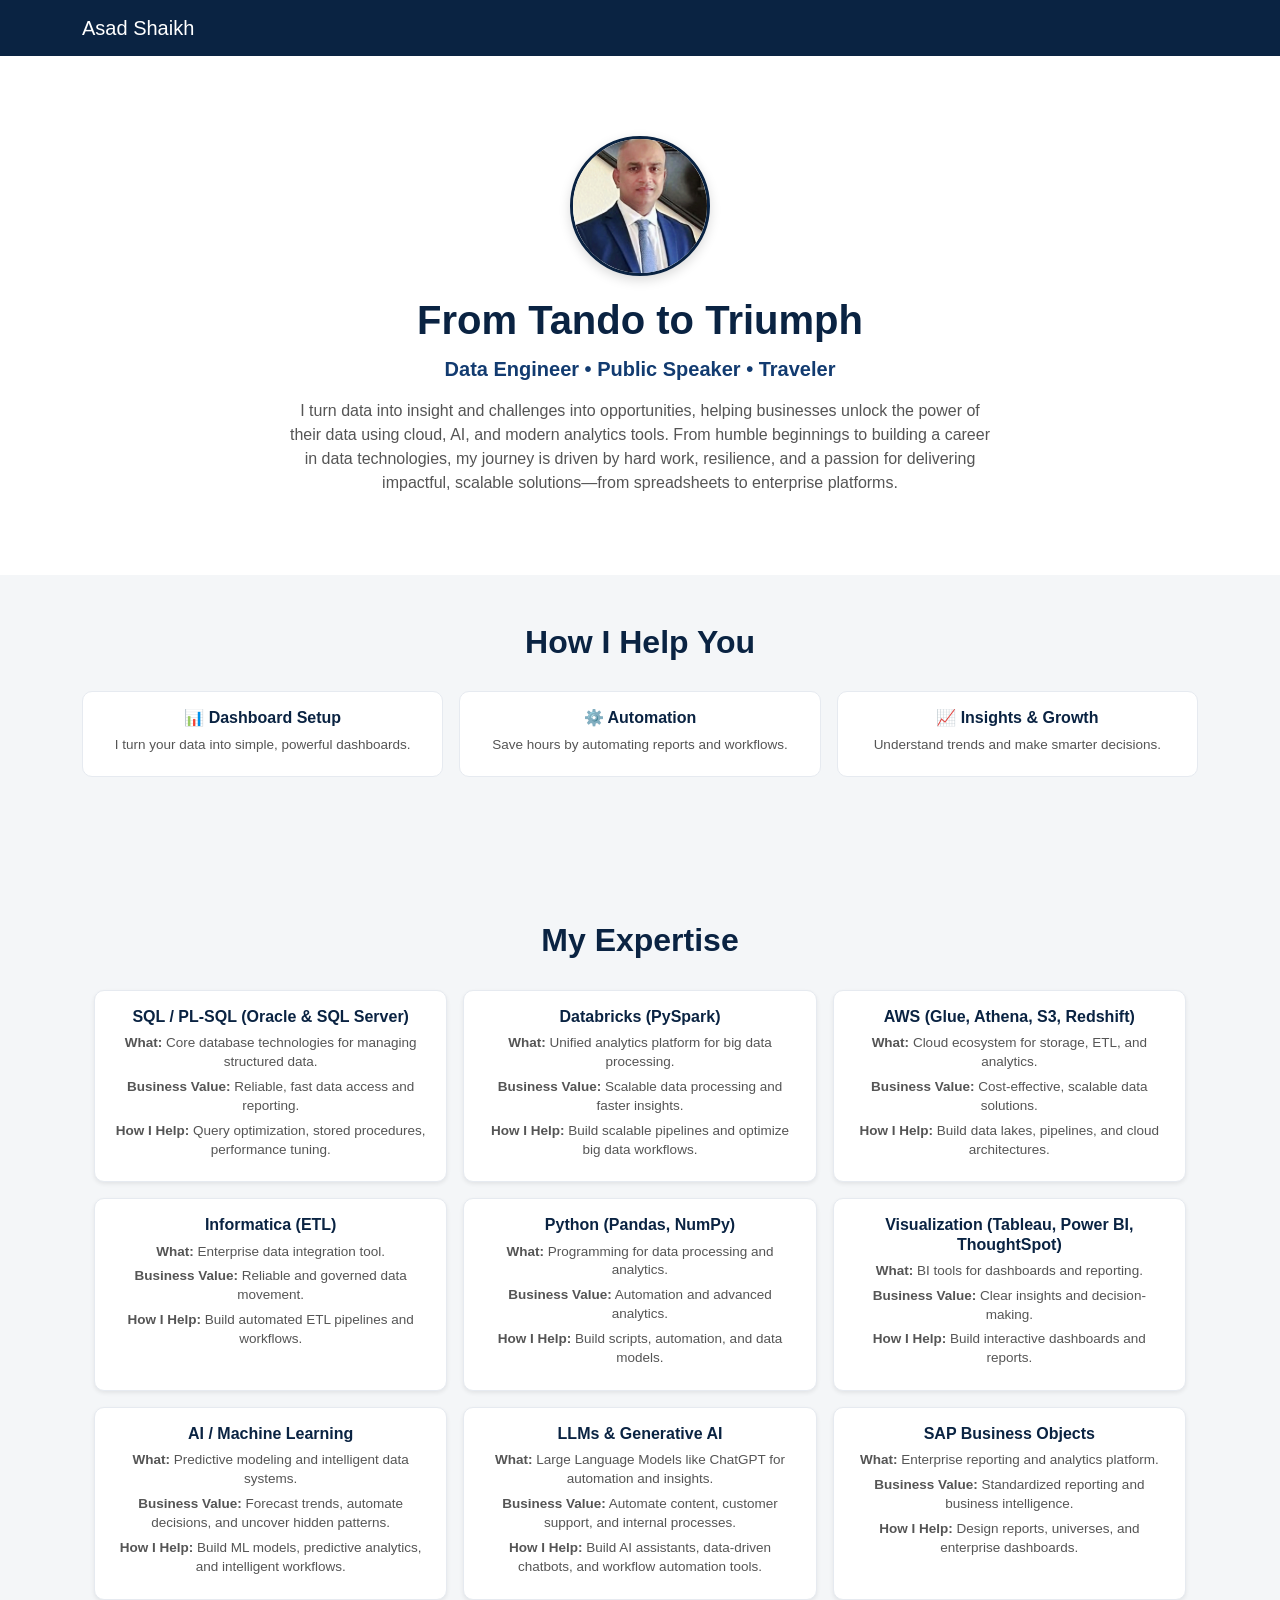
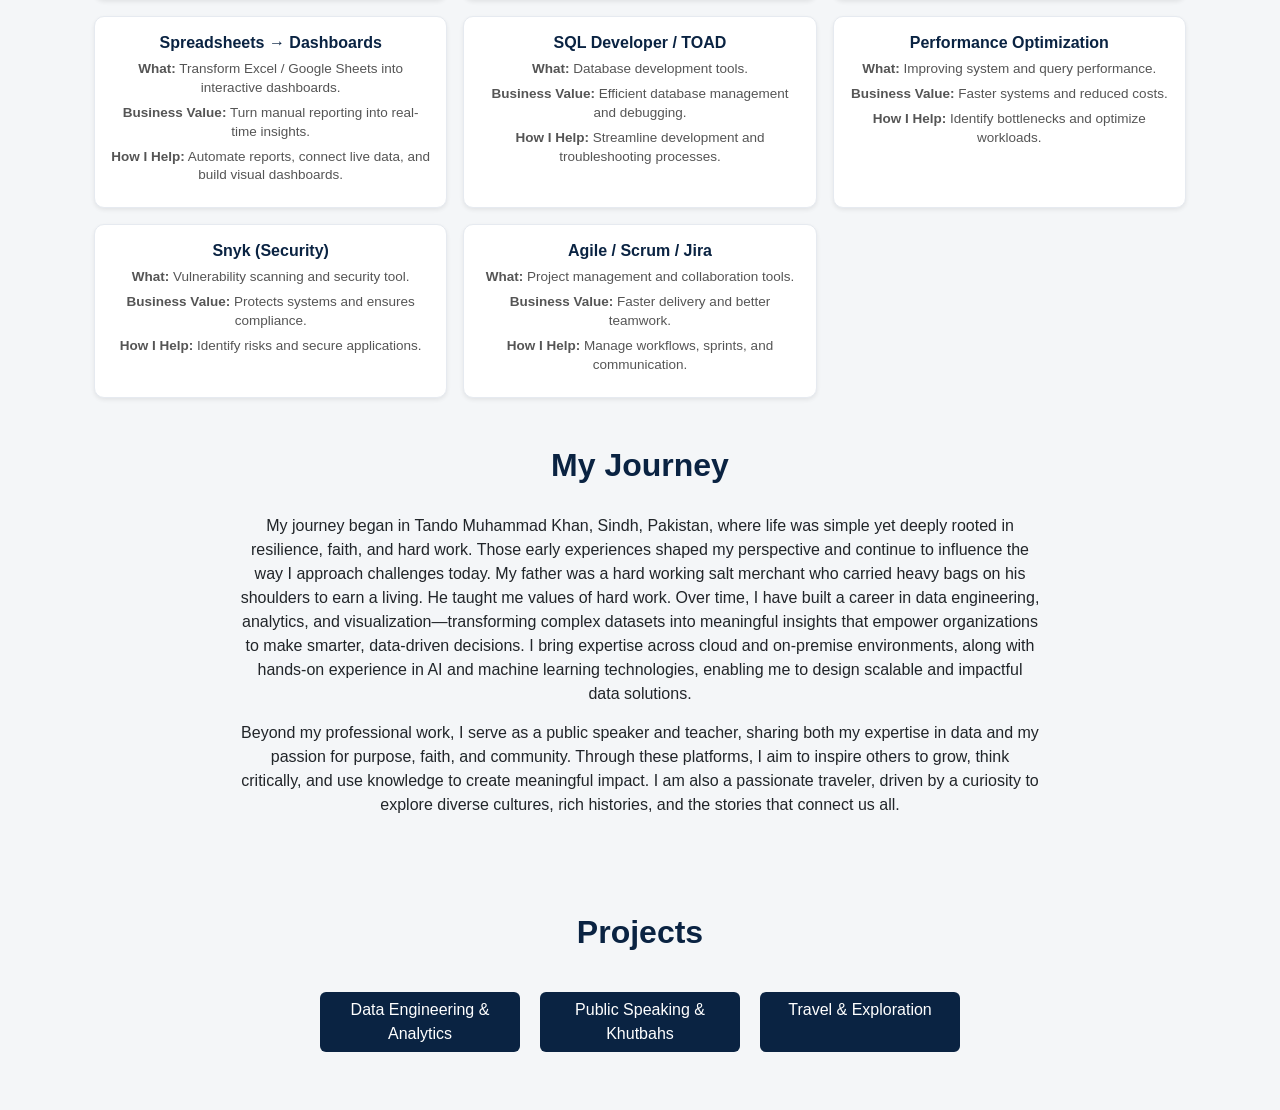
<file: index.html>
<!DOCTYPE html>
<html lang="en">

<head>
<meta charset="UTF-8">
<meta name="viewport" content="width=device-width, initial-scale=1">

<title>Asad Shaikh</title>

<link href="https://cdn.jsdelivr.net/npm/bootstrap@5.3.2/dist/css/bootstrap.min.css" rel="stylesheet">

<style>
body{
    background:#f4f6f8;
    font-family: Arial, Helvetica, sans-serif;
}

/* NAVBAR */
.navbar{
    background:#0a2342 !important;
}

/* HERO */
.hero{
    padding:80px 20px;
    text-align:center;
    background:white;
}

.hero img{
    width:140px;
    height:140px;           /* force equal height */
    object-fit:cover;       /* prevents stretching */
    border-radius:50%;      /* perfect circle */
    margin-bottom:20px;

    border:3px solid #0a2342;  /* optional: clean frame */
    box-shadow:0 4px 12px rgba(0,0,0,0.15); /* crisp look */
}

.card{
    border:1px solid #e6eaf0;          /* subtle border */
    border-radius:10px;                /* slightly tighter */
    padding:16px;                      /* smaller padding */
    transition:all 0.25s ease;
    background:#ffffff;
}

/* tighter text inside cards */
.card h5{
    font-size:16px;
    font-weight:600;
    margin-bottom:8px;
    color:#0a2342;
}

.card p{
    font-size:13.5px;
    margin-bottom:6px;
    color:#555;
    line-height:1.4;
}

/* hover effect (clean, not too heavy) */
.card:hover{
    transform:translateY(-4px);
    box-shadow:0 6px 14px rgba(0,0,0,0.08);
    border-color:#d0d7e2;
}

.hero h1{
    font-weight:700;
    color:#0a2342;
}

.hero-tagline{
    font-size:20px;
    font-weight:600;
    color:#123b70;
    margin-top:10px;
}

.hero-sub{
    max-width:700px;
    margin:auto;
    margin-top:15px;
    font-size:16px;
    color:#555;
}

/* SECTION TITLE */
.section-title{
    color:#0a2342;
    font-weight:700;
    margin-bottom:30px;
}

/* PASSION BUTTONS */
.passion-btn{
    width:200px;
    margin:10px;
}

/* BUTTON */
.btn-primary{
    background:#0a2342;
    border:none;
}

.btn-primary:hover{
    background:#123b70;
}

<button onclick="goToDashboard()" style="padding:12px 20px; font-size:16px;">
  Go to BCC Stats
</button>
</style>

</head>

<body>

<!-- NAVBAR -->
<nav class="navbar navbar-dark">
<div class="container">
<a class="navbar-brand" href="#">Asad Shaikh</a>
</div>
</nav>

<!-- HERO SECTION -->
<section class="hero">
<div class="container">

<img src="asadushaikh.jpg" alt="Asad Shaikh">

<h1>From Tando to Triumph</h1>

<div class="hero-tagline">
Data Engineer • Public Speaker • Traveler 
</div>

<p class="hero-sub">
I turn data into insight and challenges into opportunities, helping businesses unlock the power of their data using cloud, AI, and modern analytics tools. 
From humble beginnings to building a career in data technologies, my journey is driven by hard work, resilience, and a passion for delivering impactful, scalable solutions—from spreadsheets to enterprise platforms.
</p>

</div>
</section>

<section class="container py-5 text-center">
  <h2 class="section-title">How I Help You</h2>

  <div class="row g-3">

    <div class="col-md-4">
      <div class="card p-3">
        <h5>📊 Dashboard Setup</h5>
        <p>I turn your data into simple, powerful dashboards.</p>
      </div>
    </div>

    <div class="col-md-4">
      <div class="card p-3">
        <h5>⚙️ Automation</h5>
        <p>Save hours by automating reports and workflows.</p>
      </div>
    </div>

    <div class="col-md-4">
      <div class="card p-3">
        <h5>📈 Insights & Growth</h5>
        <p>Understand trends and make smarter decisions.</p>
      </div>
    </div>

  </div>
</section>


<!-- ABOUT / STORY -->
<section class="p-5 text-center">
<div class="container">

<!-- DATA TOOLS SECTION -->
<section class="container py-5">
  <h2 class="section-title text-center">My Expertise</h2>

  <div class="row g-3">

    <!-- CARD -->
    <div class="col-md-6 col-lg-4">
      <div class="card h-100 shadow-sm p-3">
        <h5>SQL / PL-SQL (Oracle & SQL Server)</h5>
        <p><strong>What:</strong> Core database technologies for managing structured data.</p>
        <p><strong>Business Value:</strong> Reliable, fast data access and reporting.</p>
        <p><strong>How I Help:</strong> Query optimization, stored procedures, performance tuning.</p>
      </div>
    </div>

    <div class="col-md-6 col-lg-4">
      <div class="card h-100 shadow-sm p-3">
        <h5>Databricks (PySpark)</h5>
        <p><strong>What:</strong> Unified analytics platform for big data processing.</p>
        <p><strong>Business Value:</strong> Scalable data processing and faster insights.</p>
        <p><strong>How I Help:</strong> Build scalable pipelines and optimize big data workflows.</p>
      </div>
    </div>

    <div class="col-md-6 col-lg-4">
      <div class="card h-100 shadow-sm p-3">
        <h5>AWS (Glue, Athena, S3, Redshift)</h5>
        <p><strong>What:</strong> Cloud ecosystem for storage, ETL, and analytics.</p>
        <p><strong>Business Value:</strong> Cost-effective, scalable data solutions.</p>
        <p><strong>How I Help:</strong> Build data lakes, pipelines, and cloud architectures.</p>
      </div>
    </div>

    <div class="col-md-6 col-lg-4">
      <div class="card h-100 shadow-sm p-3">
        <h5>Informatica (ETL)</h5>
        <p><strong>What:</strong> Enterprise data integration tool.</p>
        <p><strong>Business Value:</strong> Reliable and governed data movement.</p>
        <p><strong>How I Help:</strong> Build automated ETL pipelines and workflows.</p>
      </div>
    </div>

    <div class="col-md-6 col-lg-4">
      <div class="card h-100 shadow-sm p-3">
        <h5>Python (Pandas, NumPy)</h5>
        <p><strong>What:</strong> Programming for data processing and analytics.</p>
        <p><strong>Business Value:</strong> Automation and advanced analytics.</p>
        <p><strong>How I Help:</strong> Build scripts, automation, and data models.</p>
      </div>
    </div>

    <div class="col-md-6 col-lg-4">
      <div class="card h-100 shadow-sm p-3">
        <h5>Visualization (Tableau, Power BI, ThoughtSpot)</h5>
        <p><strong>What:</strong> BI tools for dashboards and reporting.</p>
        <p><strong>Business Value:</strong> Clear insights and decision-making.</p>
        <p><strong>How I Help:</strong> Build interactive dashboards and reports.</p>
      </div>
    </div>
	<!-- AI / MACHINE LEARNING -->
	<div class="col-md-6 col-lg-4">
	  <div class="card h-100 shadow-sm p-3">
		<h5>AI / Machine Learning</h5>
		<p><strong>What:</strong> Predictive modeling and intelligent data systems.</p>
		<p><strong>Business Value:</strong> Forecast trends, automate decisions, and uncover hidden patterns.</p>
		<p><strong>How I Help:</strong> Build ML models, predictive analytics, and intelligent workflows.</p>
	  </div>
	</div>

	<!-- LLM / GENERATIVE AI -->
	<div class="col-md-6 col-lg-4">
	  <div class="card h-100 shadow-sm p-3">
		<h5>LLMs & Generative AI</h5>
		<p><strong>What:</strong> Large Language Models like ChatGPT for automation and insights.</p>
		<p><strong>Business Value:</strong> Automate content, customer support, and internal processes.</p>
		<p><strong>How I Help:</strong> Build AI assistants, data-driven chatbots, and workflow automation tools.</p>
	  </div>
	</div>

	<!-- SAP BUSINESS OBJECTS -->
	<div class="col-md-6 col-lg-4">
	  <div class="card h-100 shadow-sm p-3">
		<h5>SAP Business Objects</h5>
		<p><strong>What:</strong> Enterprise reporting and analytics platform.</p>
		<p><strong>Business Value:</strong> Standardized reporting and business intelligence.</p>
		<p><strong>How I Help:</strong> Design reports, universes, and enterprise dashboards.</p>
	  </div>
	</div>

	<!-- SPREADSHEETS TO DASHBOARDS -->
	<div class="col-md-6 col-lg-4">
	  <div class="card h-100 shadow-sm p-3">
		<h5>Spreadsheets → Dashboards</h5>
		<p><strong>What:</strong> Transform Excel / Google Sheets into interactive dashboards.</p>
		<p><strong>Business Value:</strong> Turn manual reporting into real-time insights.</p>
		<p><strong>How I Help:</strong> Automate reports, connect live data, and build visual dashboards.</p>
	  </div>
	</div>
		<div class="col-md-6 col-lg-4">
		  <div class="card h-100 shadow-sm p-3">
			<h5>SQL Developer / TOAD</h5>
			<p><strong>What:</strong> Database development tools.</p>
			<p><strong>Business Value:</strong> Efficient database management and debugging.</p>
			<p><strong>How I Help:</strong> Streamline development and troubleshooting processes.</p>
		  </div>
		</div>

    <div class="col-md-6 col-lg-4">
      <div class="card h-100 shadow-sm p-3">
        <h5>Performance Optimization</h5>
        <p><strong>What:</strong> Improving system and query performance.</p>
        <p><strong>Business Value:</strong> Faster systems and reduced costs.</p>
        <p><strong>How I Help:</strong> Identify bottlenecks and optimize workloads.</p>
      </div>
    </div>

    <div class="col-md-6 col-lg-4">
      <div class="card h-100 shadow-sm p-3">
        <h5>Snyk (Security)</h5>
        <p><strong>What:</strong> Vulnerability scanning and security tool.</p>
        <p><strong>Business Value:</strong> Protects systems and ensures compliance.</p>
        <p><strong>How I Help:</strong> Identify risks and secure applications.</p>
      </div>
    </div>

    <div class="col-md-6 col-lg-4">
      <div class="card h-100 shadow-sm p-3">
        <h5>Agile / Scrum / Jira</h5>
        <p><strong>What:</strong> Project management and collaboration tools.</p>
        <p><strong>Business Value:</strong> Faster delivery and better teamwork.</p>
        <p><strong>How I Help:</strong> Manage workflows, sprints, and communication.</p>
      </div>
    </div>

  </div>
</section>

<h2 class="section-title">My Journey</h2>

<p style="max-width:800px; margin:auto;">
My journey began in Tando Muhammad Khan, Sindh, Pakistan, where life was simple yet deeply rooted in resilience, faith, and hard work. 
Those early experiences shaped my perspective and continue to influence the way I approach challenges today.
My father was a hard working salt merchant who carried heavy bags on his shoulders to earn a living. He taught me values of hard work.
Over time, I have built a career in data engineering, analytics, and visualization—transforming complex datasets into meaningful insights that empower organizations to make smarter, data-driven decisions. 
I bring expertise across cloud and on-premise environments, along with hands-on experience in AI and machine learning technologies, enabling me to design scalable and impactful data solutions.
</p>

<p style="max-width:800px; margin:auto; margin-top:15px;">
Beyond my professional work, I serve as a public speaker and teacher, sharing both my expertise in data and my passion for purpose, faith, and community. 
Through these platforms, I aim to inspire others to grow, think critically, and use knowledge to create meaningful impact.
I am also a passionate traveler, driven by a curiosity to explore diverse cultures, rich histories, and the stories that connect us all.
</p>

</div>
</section>

<!-- PASSIONS -->
<section class="p-5 text-center">
<div class="container">

<h2 class="section-title">Projects</h2>

<div class="d-flex justify-content-center flex-wrap">

<a href="data/" class="btn btn-primary passion-btn">
Data Engineering & Analytics
</a>

<a href="publicspeaking/" class="btn btn-primary passion-btn">
Public Speaking & Khutbahs
</a>

<a href="travel/" class="btn btn-primary passion-btn">
Travel & Exploration
</a>

</div>

</div>
</section>

</body>
</html>
</file>
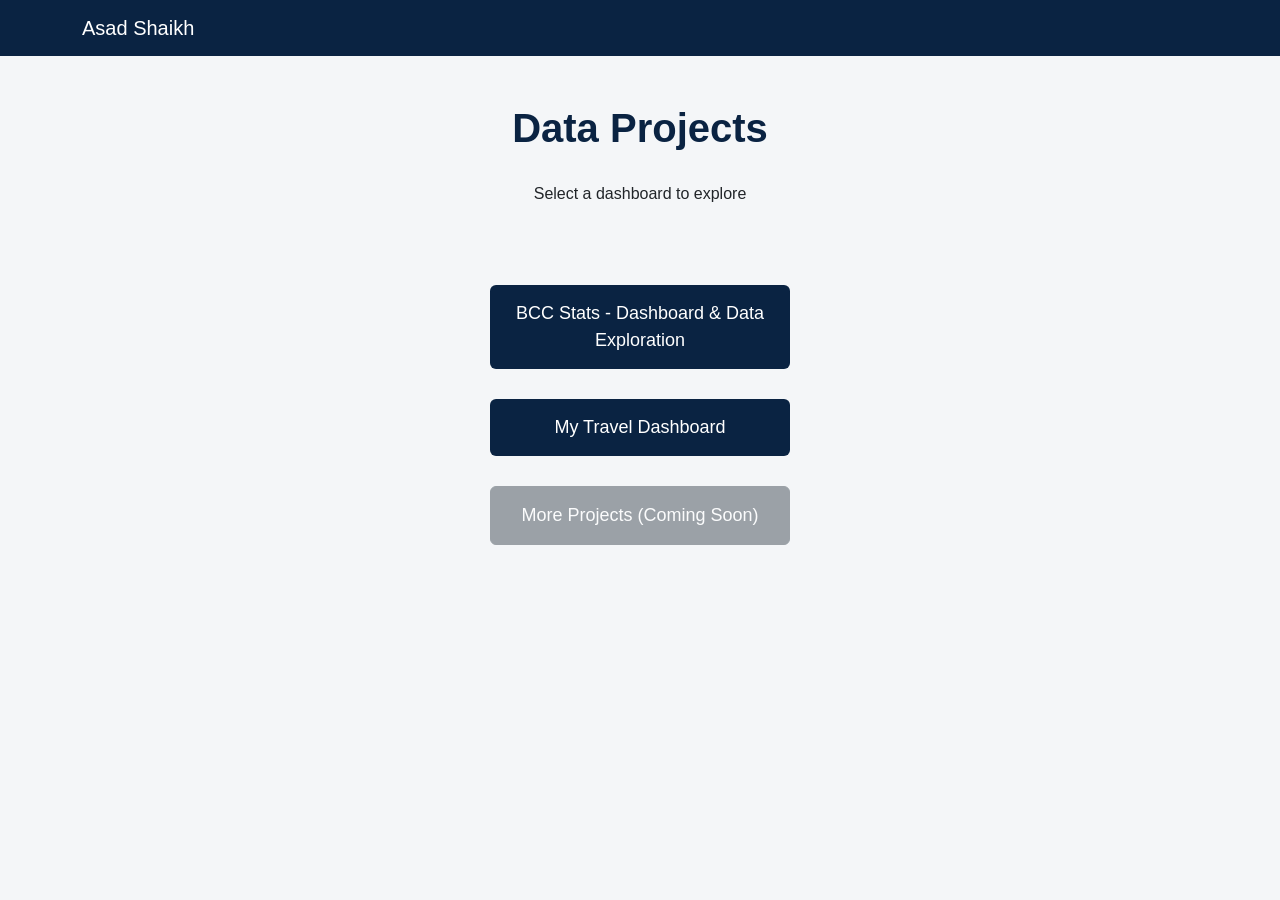
<file: data/index.html>
<!DOCTYPE html>
<html lang="en">

<head>
<meta charset="UTF-8">
<meta name="viewport" content="width=device-width, initial-scale=1">

<title>Data Projects | Asad Shaikh</title>

<link href="https://cdn.jsdelivr.net/npm/bootstrap@5.3.2/dist/css/bootstrap.min.css" rel="stylesheet">

<style>
body{
    background:#f4f6f8;
    font-family: Arial, Helvetica, sans-serif;
}

/* NAVBAR */
.navbar{
    background:#0a2342 !important;
}

/* SECTION */
.section-title{
    color:#0a2342;
    font-weight:700;
    margin-bottom:30px;
}

/* BUTTON STYLE */
.project-btn{
    width:300px;
    padding:15px;
    margin:15px;
    font-size:18px;
}

/* BUTTON COLORS */
.btn-primary{
    background:#0a2342;
    border:none;
}

.btn-primary:hover{
    background:#123b70;
}
</style>

</head>

<body>

<!-- NAVBAR -->
<nav class="navbar navbar-dark">
<div class="container">
<a class="navbar-brand" href="../">Asad Shaikh</a>
</div>
</nav>

<!-- HEADER -->
<section class="p-5 text-center">
<div class="container">

<h1 class="section-title">Data Projects</h1>
<p>Select a dashboard to explore</p>

</div>
</section>

<!-- BUTTONS -->
<section class="text-center pb-5">
<div class="container">

<div class="d-flex flex-column align-items-center">

<a href="../bcc" class="btn btn-primary project-btn">
BCC Stats - Dashboard & Data Exploration
</a>

<a href="travel/" class="btn btn-primary project-btn">
My Travel Dashboard
</a>

<button class="btn btn-secondary project-btn" disabled>
More Projects (Coming Soon)
</button>

</div>

</div>
</section>

</body>
</html>
</file>
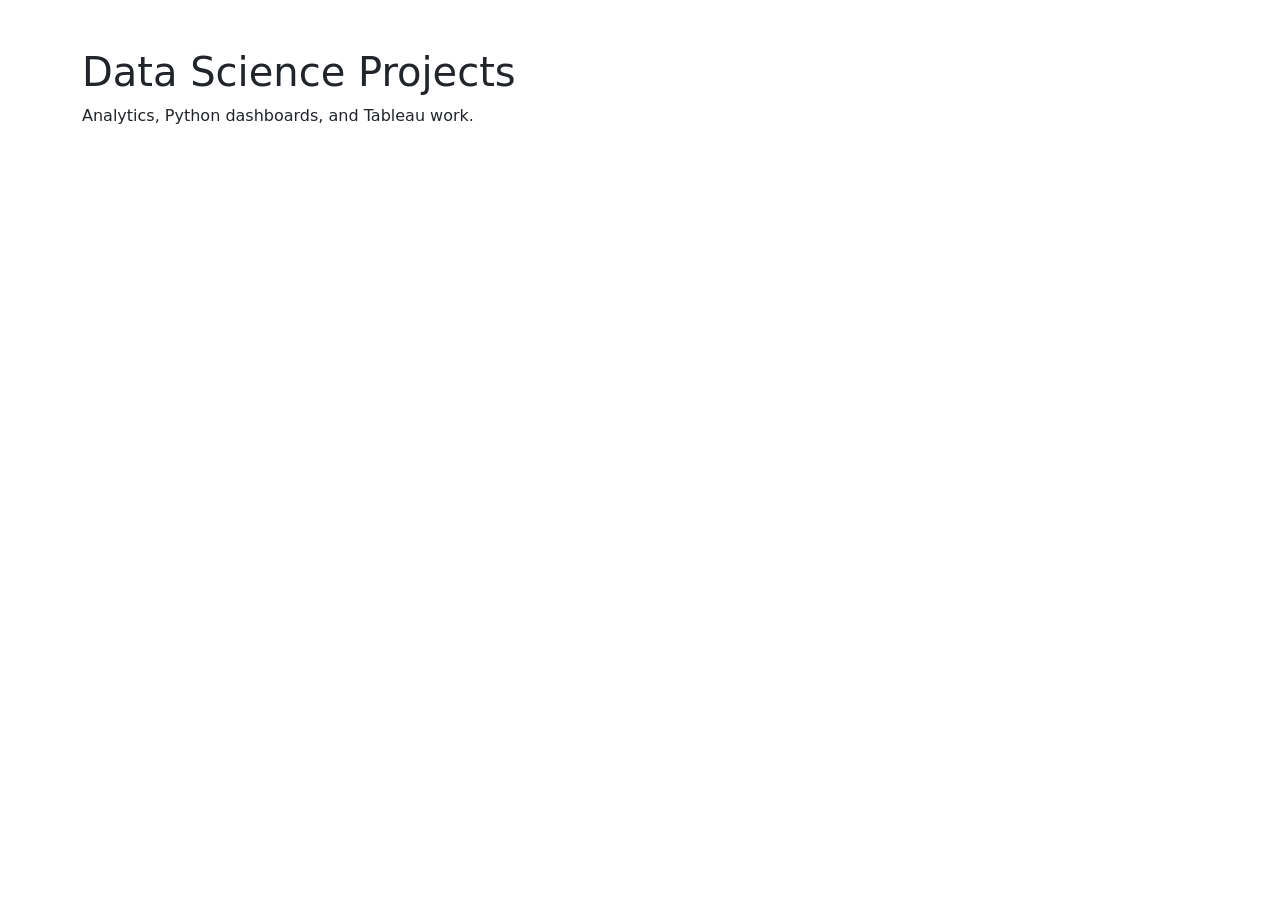
<file: dataworldbyaus/index.html>
<!DOCTYPE html>
<html>

<head>

<title>Data World - Asad Shaikh</title>

<link href="https://cdn.jsdelivr.net/npm/bootstrap@5.3.2/dist/css/bootstrap.min.css" rel="stylesheet">

</head>

<body>

<div class="container mt-5">

<h1>Data Science Projects</h1>

<p>Analytics, Python dashboards, and Tableau work.</p>

</div>

</body>

</html>
</file>
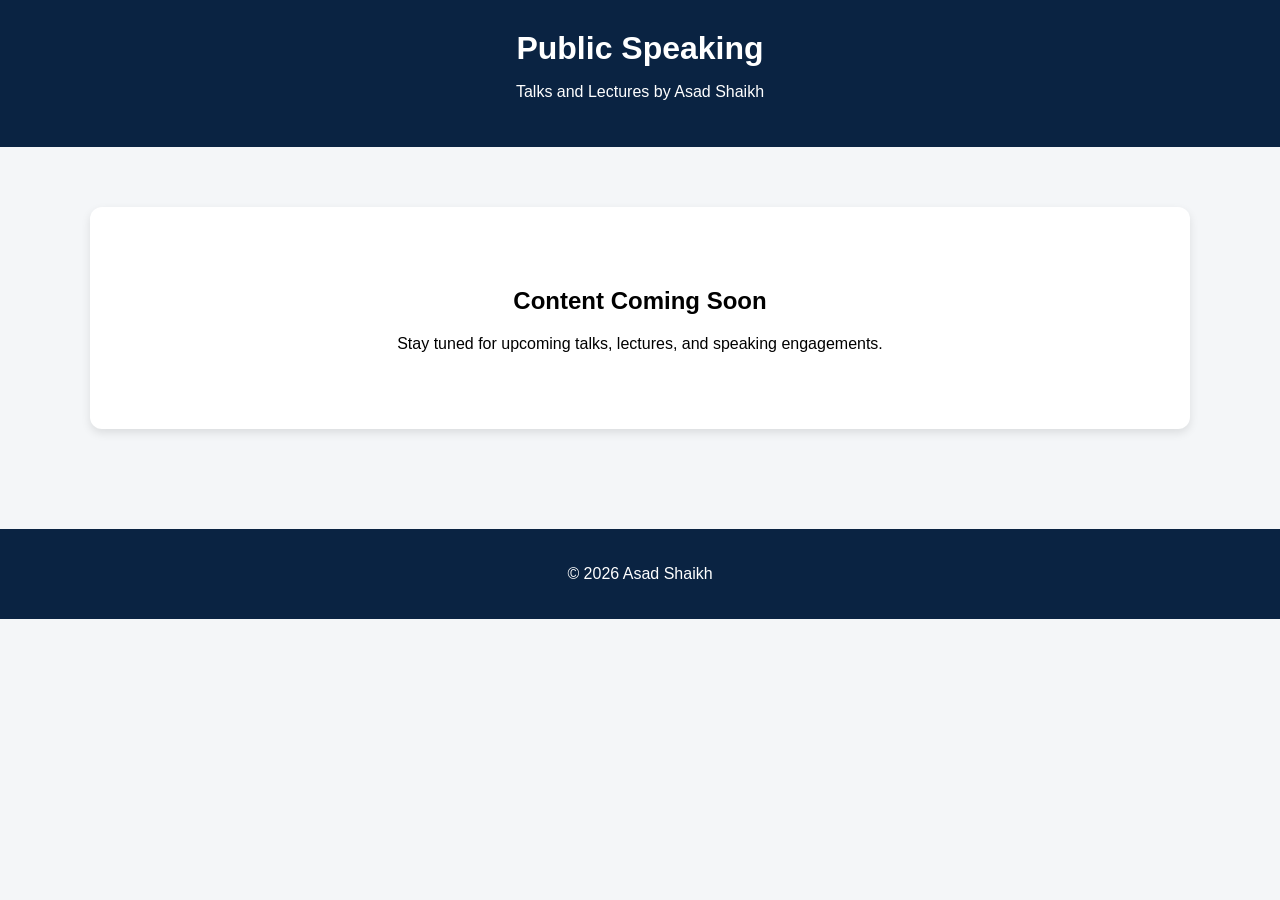
<file: publicspeaking/index.html>
<!DOCTYPE html>
<html lang="en">
<head>
<meta charset="UTF-8">
<meta name="viewport" content="width=device-width, initial-scale=1.0">
<title>Public Speaking | Asad Shaikh</title>

<style>
body{
    font-family: Arial, Helvetica, sans-serif;
    margin:0;
    background:#f4f6f8;
    text-align:center;
}

header{
    background:#0a2342;
    color:white;
    padding:30px;
}

h1{
    margin:0;
}

.container{
    max-width:1100px;
    margin:auto;
    padding:60px 20px;
}

.placeholder{
    background:white;
    padding:60px;
    border-radius:12px;
    box-shadow:0 4px 10px rgba(0,0,0,0.1);
}

footer{
    margin-top:40px;
    padding:20px;
    background:#0a2342;
    color:white;
}
</style>
</head>

<body>

<header>
<h1>Public Speaking</h1>
<p>Talks and Lectures by Asad Shaikh</p>
</header>

<div class="container">

<div class="placeholder">
    <h2>Content Coming Soon</h2>
    <p>Stay tuned for upcoming talks, lectures, and speaking engagements.</p>
</div>

</div>

<footer>
<p>© 2026 Asad Shaikh</p>
</footer>

</body>
</html>
</file>
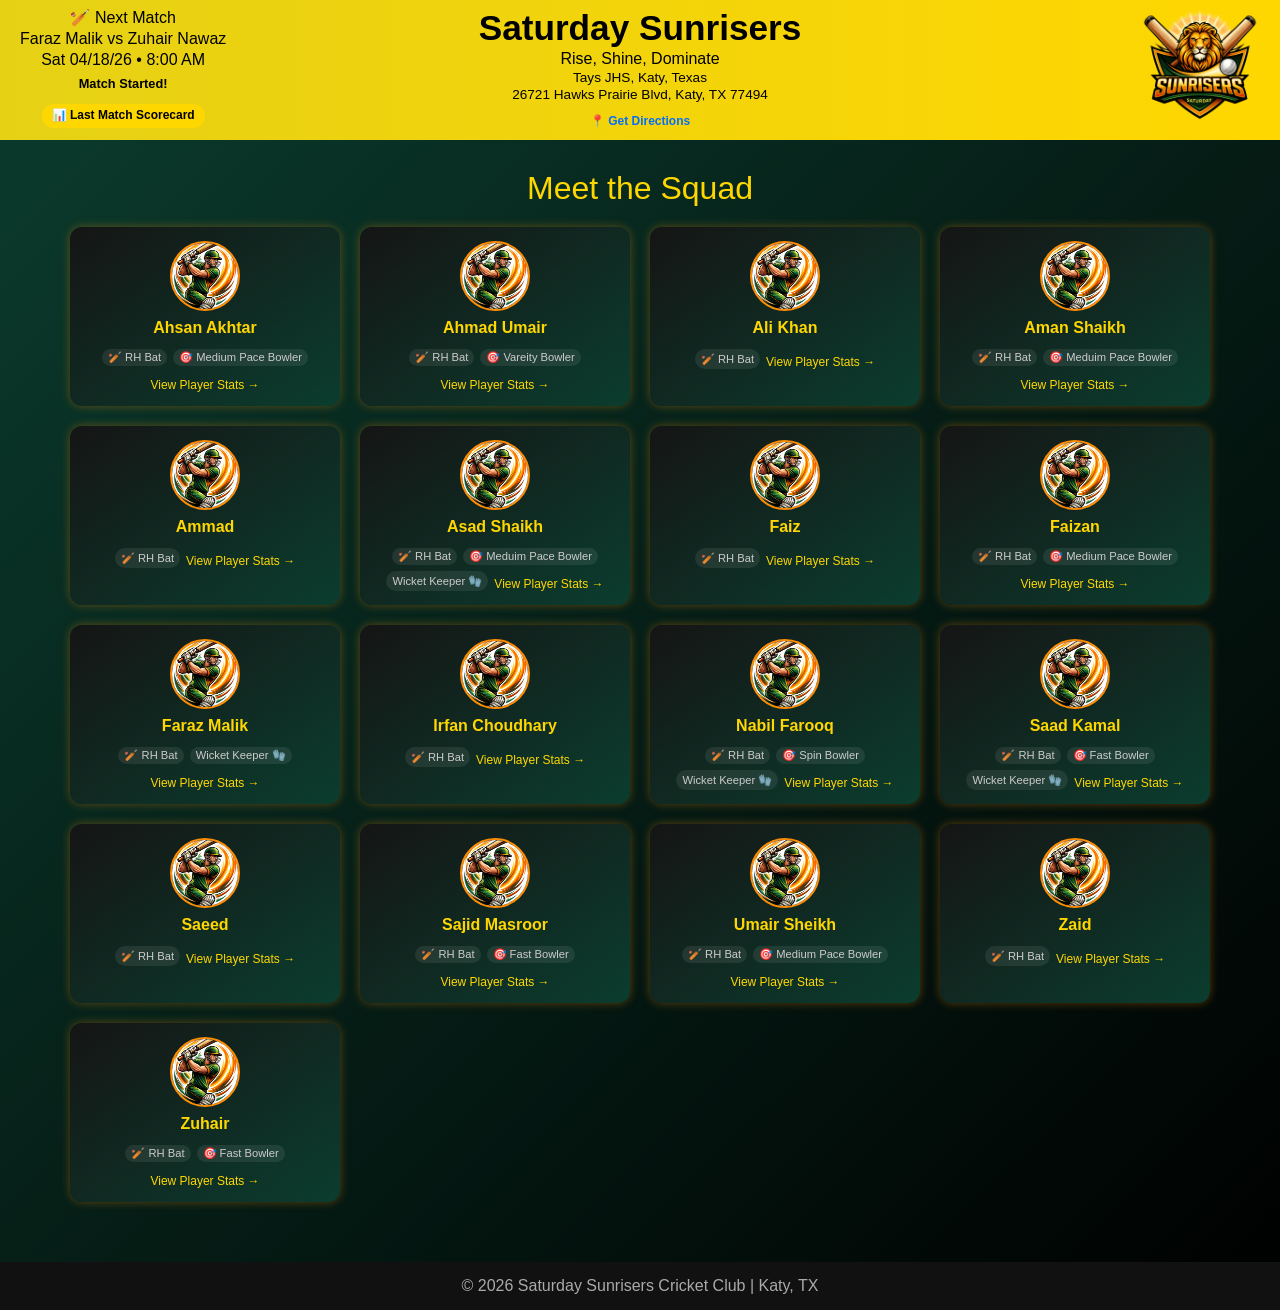
<file: sunrisers/index.html>
<!DOCTYPE html>
<html lang="en">
<head>
<meta charset="UTF-8">
<meta name="viewport" content="width=device-width, initial-scale=1.0">
<title>Saturday Sunrisers - Players</title>

<style>
body {
    margin: 0;
    padding: 0;
    font-family: 'Segoe UI', Tahoma, Geneva, Verdana, sans-serif;
    background: linear-gradient(135deg, #0b3d2e, #000);
    color: #fff;
}
* {
    box-sizing: border-box;
}

header {
    text-align: center;
    padding: 20px;
    background: linear-gradient(90deg, #e6d115, #ffd700);
    color: #000;
    border: none;
    outline: none;
    box-shadow: none;
}

header img {
    width: 120px;
}

header h1 {
    margin: 10px 0 0;
    font-size: 2.5rem;
}

.container {
    padding: 30px;
    max-width: 1200px;
    margin: auto;
}

.section-title {
    text-align: center;
    font-size: 2rem;
    margin-bottom: 20px;
    color: #ffd700;
}

.players {
    display: grid;
    grid-template-columns: repeat(auto-fit, minmax(250px, 1fr));
    gap: 20px;
}


.card:hover {
    transform: scale(1.05);
}


.card {
    background: linear-gradient(145deg, #151515, #0b3d2e);
    border-radius: 12px;
    padding: 14px;
    text-align: center;
    box-shadow: 0 0 10px rgba(255, 140, 0, 0.35);
    transition: transform 0.2s ease;
    display: flex;
    flex-direction: column;
    align-items: center;
    gap: 6px;
}

.card:hover {
    transform: scale(1.03);
}

.player-img {
    width: 70px;
    height: 70px;
    border-radius: 50%;
    border: 2px solid #ff8c00;
    object-fit: cover;
}

.player-name {
    font-size: 1rem;
    font-weight: 600;
    color: #ffd700;
    margin: 2px 0;
}

.roles {
    display: flex;
    flex-wrap: wrap;
    justify-content: center;
    gap: 6px;
    margin-top: 4px;
}

.roles span {
    font-size: 0.75rem;
    background: rgba(255, 255, 255, 0.08);
    padding: 3px 8px;
    border-radius: 20px;
    color: #ddd;
    display: flex;
    align-items: center;
    gap: 4px;
}

.stats {
    font-size: 0.75rem;
    color: #aaa;
    margin-top: 4px;
}


.player-role {
    font-size: 0.9rem;
    color: #ccc;
}



footer {
    text-align: center;
    padding: 15px;
    margin-top: 30px;
    background: #111;
    color: #aaa;
}


.roles span {
    font-size: 0.7rem;   /* smaller */
    padding: 2px 6px;
    border-radius: 12px;
    background: rgba(255,255,255,0.08);
    color: #ccc;
}

.roles span:hover {
    transform: scale(1.3);
}
.club-header {
    padding: 8px 20px;
}

/* ONE ROW LAYOUT */
.header-row {
    display: grid;
    grid-template-columns: 1fr auto 1fr;
    align-items: center;
}

/* LEFT */
.header-left {
    justify-self: start;
}

/* CENTER (TRUE CENTER) */
.header-center {
    text-align: center;
}

/* RIGHT */
.header-right {
    justify-self: end;
}


.header-right img {
    width: 120px;
}
.scorecard-link {
    display: inline-block;
    margin-top: 6px;
    font-size: 0.75rem;
    color: #000;
    background: #ffd700;
    padding: 4px 10px;
    border-radius: 20px;
    text-decoration: none;
    font-weight: 600;
}

.scorecard-link:hover {
    background: #ff8c00;
    color: #fff;
}
.header-center h1 {
    margin: 0;
    font-size: 2.2rem;
}

.header-center p {
    margin: 2px 0;
}

.header-center .venue,
.header-center .address {
    margin: 2px 0;
    font-size: 0.85rem;
}

.next-match-mini {
    line-height: 1.3;
}

.header-row {
    align-items: start; /* FIXES vertical empty space */
}

.last-match {
    margin-top: 5px;
}
.player-link {
    margin-top: 6px;
    font-size: 0.75rem;
    color: #ffd700;
    text-decoration: none;
}

.player-link:hover {
    text-decoration: underline;
}
.countdown {
    margin-top: 6px;
    font-size: 0.8rem;
    color: black; /* gold */
    font-weight: 600;
}

.countdown span {
    color: black; /* numbers also gold */
    font-weight: 700;
}
.directions-link {
    display: inline-block;
    margin-top: 6px;
    font-size: 0.75rem;
    color: #056ef8;
    
    padding: 4px 10px;
    border-radius: 20px;
    text-decoration: none;
    font-weight: 600;
    transition: 0.2s ease;
}

.directions-link:hover {
    background: #ff8c00;
    color: #fff;
    transform: scale(1.05);
}
/* MOBILE FIX: stack header + move next match below */
@media (max-width: 768px) {

    .header-row {
        display: flex;
        flex-direction: column;
        align-items: center;
        text-align: center;
        gap: 12px;
    }

    .header-center {
        order: 1;
    }

    .header-right {
        order: 2;
    }

    .header-left {
        order: 3;
        width: 100%;
        display: flex;
        justify-content: center; /* 🔥 centers the box itself */
        margin-top: 10px;
    }

    .next-match-mini {
        background: rgba(0,0,0,0.15);
        padding: 14px;
        border-radius: 12px;

        width: 90%;
        max-width: 340px;

        margin: 0 auto; /* 🔥 extra safety centering */
        text-align: center; /* 🔥 fixes inner alignment */
    }

    .countdown {
        font-size: 0.75rem;
        text-align: center;
    }
}
</style>
</head>
<script>
const matchDate = new Date("April 18, 2026 08:00:00").getTime();

const timer = setInterval(() => {
    const now = new Date().getTime();
    const diff = matchDate - now;

    if (diff <= 0) {
        clearInterval(timer);
        document.querySelector(".countdown").innerHTML = "Match Started!";
        return;
    }

    const days = Math.floor(diff / (1000 * 60 * 60 * 24));
    const hours = Math.floor((diff % (1000 * 60 * 60 * 24)) / (1000 * 60 * 60));
    const minutes = Math.floor((diff % (1000 * 60 * 60)) / (1000 * 60));
    const seconds = Math.floor((diff % (1000 * 60)) / 1000);

    document.getElementById("days").innerText = String(days).padStart(2, '0');
    document.getElementById("hours").innerText = String(hours).padStart(2, '0');
    document.getElementById("minutes").innerText = String(minutes).padStart(2, '0');
    document.getElementById("seconds").innerText = String(seconds).padStart(2, '0');
}, 1000);
</script>
<body>

<header class="club-header">

    <div class="header-row">

        <!-- LEFT: NEXT MATCH -->
        <div class="header-left">
            <div class="next-match-mini">
                <div class="title">🏏 Next Match</div>
                <div>Faraz Malik vs Zuhair Nawaz</div>
                <div class="date">Sat 04/18/26 • 8:00 AM</div>
                <div class="countdown">
                    Starts in:
                    <span id="days">00</span>Days
                    <span id="hours">00</span>Hours
                    <span id="minutes">00</span>Minutes
                    <span id="seconds">00</span>Seconds
                </div>

                <div class="last-match">
                    <a href="#" class="scorecard-link">📊 Last Match Scorecard</a>
                </div>
            </div>
        </div>

        <!-- CENTER: CLUB NAME -->
        <div class="header-center">
            <h1>Saturday Sunrisers</h1>
            <p>Rise, Shine, Dominate</p>
            <div class="venue">Tays JHS, Katy, Texas</div>
                <div class="address">
                26721 Hawks Prairie Blvd, Katy, TX 77494
            </div>

            <a 
                class="directions-link"
                href="https://www.google.com/maps/dir/?api=1&destination=26721%20Hawks%20Prairie%20Blvd%2C%20Katy%2C%20TX%2077494"
                target="_blank"
            >
                📍 Get Directions
            </a>
        </div>

        <!-- RIGHT: LOGO -->
        <div class="header-right">
            <img src="sunrisers.png" alt="Sunrisers Logo">
        </div>

    </div>

</header>

<div class="container">
    <div class="section-title">Meet the Squad</div>

    <div class="players">

    <div class="card">
        <img src="player.png" class="player-img">
        <div class="player-name">Ahsan Akhtar</div>
        <div class="roles">
            <span>🏏 RH Bat</span>
            <span>🎯 Medium Pace Bowler</span>
            <a href="#" class="player-link">View Player Stats →</a>
        </div>
    </div>

    <div class="card">
        <img src="player.png" class="player-img">
        <div class="player-name">Ahmad Umair</div>
        <div class="roles">
            <span>🏏 RH Bat</span>
            <span>🎯 Vareity Bowler</span>
            <a href="#" class="player-link">View Player Stats →</a>
        </div>
    </div>

    <div class="card">
        <img src="player.png" class="player-img">
        <div class="player-name">Ali Khan</div>
        <div class="roles">
            <span>🏏 RH Bat</span>
            <a href="#" class="player-link">View Player Stats →</a>
        </div>
    </div>

    <div class="card">
        <img src="player.png" class="player-img">
        <div class="player-name">Aman Shaikh</div>
        <div class="roles">
            <span>🏏 RH Bat</span>
            <span>🎯 Meduim Pace Bowler</span>
            <a href="#" class="player-link">View Player Stats →</a>
        </div>
    </div>

    <div class="card">
        <img src="player.png" class="player-img">
        <div class="player-name">Ammad</div>
        <div class="roles">
            <span>🏏 RH Bat</span>
            <a href="#" class="player-link">View Player Stats →</a>
        </div>
    </div>

    <div class="card">
        <img src="player.png" class="player-img">
        <div class="player-name">Asad Shaikh</div>
        <div class="roles">
            <span>🏏 RH Bat</span>
            <span>🎯 Meduim Pace Bowler</span>
            <span>Wicket Keeper 🧤</span>
            <a href="#" class="player-link">View Player Stats →</a>
        </div>
    </div>

    <div class="card">
        <img src="player.png" class="player-img">
        <div class="player-name">Faiz</div>
        <div class="roles">
            <span>🏏 RH Bat</span>
            <a href="#" class="player-link">View Player Stats →</a>
        </div>
    </div>

    <div class="card">
        <img src="player.png" class="player-img">
        <div class="player-name">Faizan</div>
        <div class="roles">
            <span>🏏 RH Bat</span>
            <span>🎯 Medium Pace Bowler</span>
            <a href="#" class="player-link">View Player Stats →</a>
        </div>
    </div>

    <div class="card">
        <img src="player.png" class="player-img">
        <div class="player-name">Faraz Malik</div>
        <div class="roles">
            <span>🏏 RH Bat</span>
            <span>Wicket Keeper 🧤</span>
            <a href="#" class="player-link">View Player Stats →</a>
        </div>
    </div>

    <div class="card">
        <img src="player.png" class="player-img">
        <div class="player-name">Irfan Choudhary</div>
        <div class="roles">
            <span>🏏 RH Bat</span>
            <a href="#" class="player-link">View Player Stats →</a>
        </div>
    </div>
    <div class="card">
        <img src="player.png" class="player-img">
        <div class="player-name">Nabil Farooq</div>
        <div class="roles">
            <span>🏏 RH Bat</span>
            <span>🎯 Spin Bowler</span>
            <span>Wicket Keeper 🧤</span>
            <a href="#" class="player-link">View Player Stats →</a>
        </div>
    </div>
    <div class="card">
        <img src="player.png" class="player-img">
        <div class="player-name">Saad Kamal</div>
        <div class="roles">
            <span>🏏 RH Bat</span>
            <span>🎯 Fast Bowler</span>
            <span>Wicket Keeper 🧤</span>
            <a href="#" class="player-link">View Player Stats →</a>
        </div>
    </div>

    <div class="card">
        <img src="player.png" class="player-img">
        <div class="player-name">Saeed</div>
        <div class="roles">
            <span>🏏 RH Bat</span>
            <a href="#" class="player-link">View Player Stats →</a>
        </div>
    </div>

    <div class="card">
        <img src="player.png" class="player-img">
        <div class="player-name">Sajid Masroor</div>
        <div class="roles">
            <span>🏏 RH Bat</span>
            <span>🎯 Fast Bowler</span>
            <a href="#" class="player-link">View Player Stats →</a>
        </div>
    </div>

    <div class="card">
        <img src="player.png" class="player-img">
        <div class="player-name">Umair Sheikh</div>
        <div class="roles">
            <span>🏏 RH Bat</span>
            <span>🎯 Medium Pace Bowler</span>
            <a href="#" class="player-link">View Player Stats →</a>
        </div>
    </div>

    <div class="card">
        <img src="player.png" class="player-img">
        <div class="player-name">Zaid</div>
        <div class="roles">
            <span>🏏 RH Bat</span>
            <a href="#" class="player-link">View Player Stats →</a>
        </div>
    </div>

    <div class="card">
        <img src="player.png" class="player-img">
        <div class="player-name">Zuhair</div>
        <div class="roles">
            <span>🏏 RH Bat</span>
            <span>🎯 Fast Bowler</span>
            <a href="#" class="player-link">View Player Stats →</a>
        </div>
    </div>

</div>
    </div>
</div>

<footer>
    © 2026 Saturday Sunrisers Cricket Club | Katy, TX
</footer>

</body>
</html>
</file>
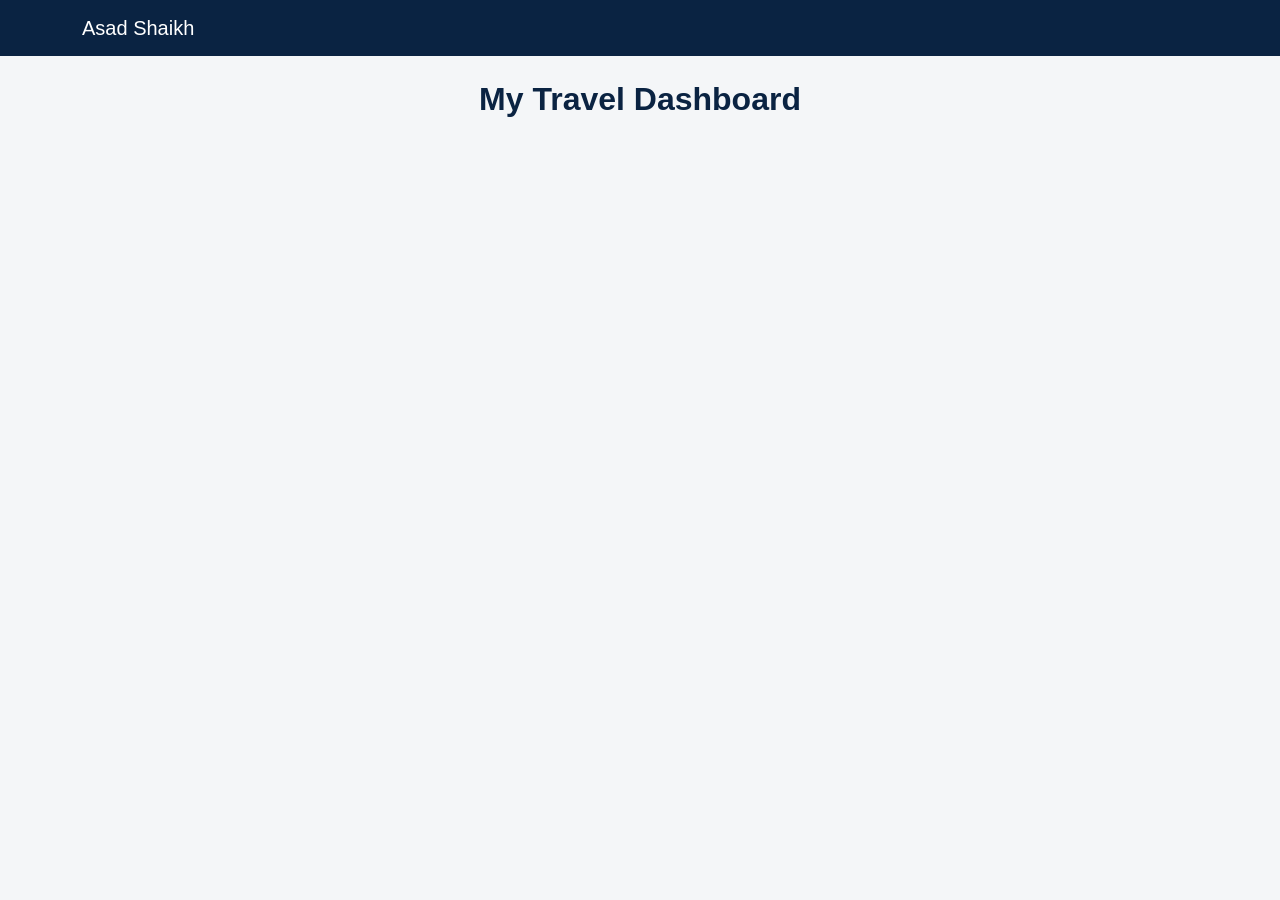
<file: travel/index.html>
<!DOCTYPE html>
<html lang="en">

<head>
<meta charset="UTF-8">
<meta name="viewport" content="width=device-width, initial-scale=1">

<title>My Travel Dashboard | Asad Shaikh</title>

<link href="https://cdn.jsdelivr.net/npm/bootstrap@5.3.2/dist/css/bootstrap.min.css" rel="stylesheet">

<style>
body{
    background:#f4f6f8;
    font-family: Arial, Helvetica, sans-serif;
}

/* NAVBAR */
.navbar{
    background:#0a2342 !important;
}

/* TITLE */
.section-title{
    color:#0a2342;
    font-weight:700;
}

/* TABLEAU CONTAINER */
.tableau-container{
    display:flex;
    justify-content:center;
    margin-top:30px;
}
</style>

</head>

<body>

<!-- NAVBAR -->
<nav class="navbar navbar-dark">
<div class="container">
<a class="navbar-brand" href="../">Asad Shaikh</a>
</div>
</nav>

<!-- HEADER -->
<section class="p-4 text-center">
<div class="container">
<h2 class="section-title">My Travel Dashboard</h2>
</div>
</section>

<!-- TABLEAU DASHBOARD -->
<div class='tableauPlaceholder' id='viz1773896650695' style='position: relative'><noscript><a href='#'><img alt='Dashboard 1 ' src='https:&#47;&#47;public.tableau.com&#47;static&#47;images&#47;Li&#47;Lifeasatraveler&#47;Dashboard1&#47;1_rss.png' style='border: none' /></a></noscript><object class='tableauViz'  style='display:none;'><param name='host_url' value='https%3A%2F%2Fpublic.tableau.com%2F' /> <param name='embed_code_version' value='3' /> <param name='site_root' value='' /><param name='name' value='Lifeasatraveler&#47;Dashboard1' /><param name='tabs' value='no' /><param name='toolbar' value='yes' /><param name='static_image' value='https:&#47;&#47;public.tableau.com&#47;static&#47;images&#47;Li&#47;Lifeasatraveler&#47;Dashboard1&#47;1.png' /> <param name='animate_transition' value='yes' /><param name='display_static_image' value='yes' /><param name='display_spinner' value='yes' /><param name='display_overlay' value='yes' /><param name='display_count' value='yes' /><param name='language' value='en-US' /></object></div>                <script type='text/javascript'>                    var divElement = document.getElementById('viz1773896650695');                    var vizElement = divElement.getElementsByTagName('object')[0];                    if ( divElement.offsetWidth > 800 ) { vizElement.style.width='100%';vizElement.style.height=(divElement.offsetWidth*0.75)+'px';} else if ( divElement.offsetWidth > 500 ) { vizElement.style.width='100%';vizElement.style.height=(divElement.offsetWidth*0.75)+'px';} else { vizElement.style.width='100%';vizElement.style.height='727px';}                     var scriptElement = document.createElement('script');                    scriptElement.src = 'https://public.tableau.com/javascripts/api/viz_v1.js';                    vizElement.parentNode.insertBefore(scriptElement, vizElement);                </script>

</section>

<!-- SCRIPT -->
<script>
var divElement = document.getElementById('vizTravel');
var vizElement = divElement.getElementsByTagName('object')[0];

// ✅ Make responsive instead of fixed size
vizElement.style.width = "100%";
vizElement.style.height = "900px";

var scriptElement = document.createElement('script');
scriptElement.src = "https://public.tableau.com/javascripts/api/viz_v1.js";
vizElement.parentNode.insertBefore(scriptElement, vizElement);
</script>

</body>
</html>
</file>
